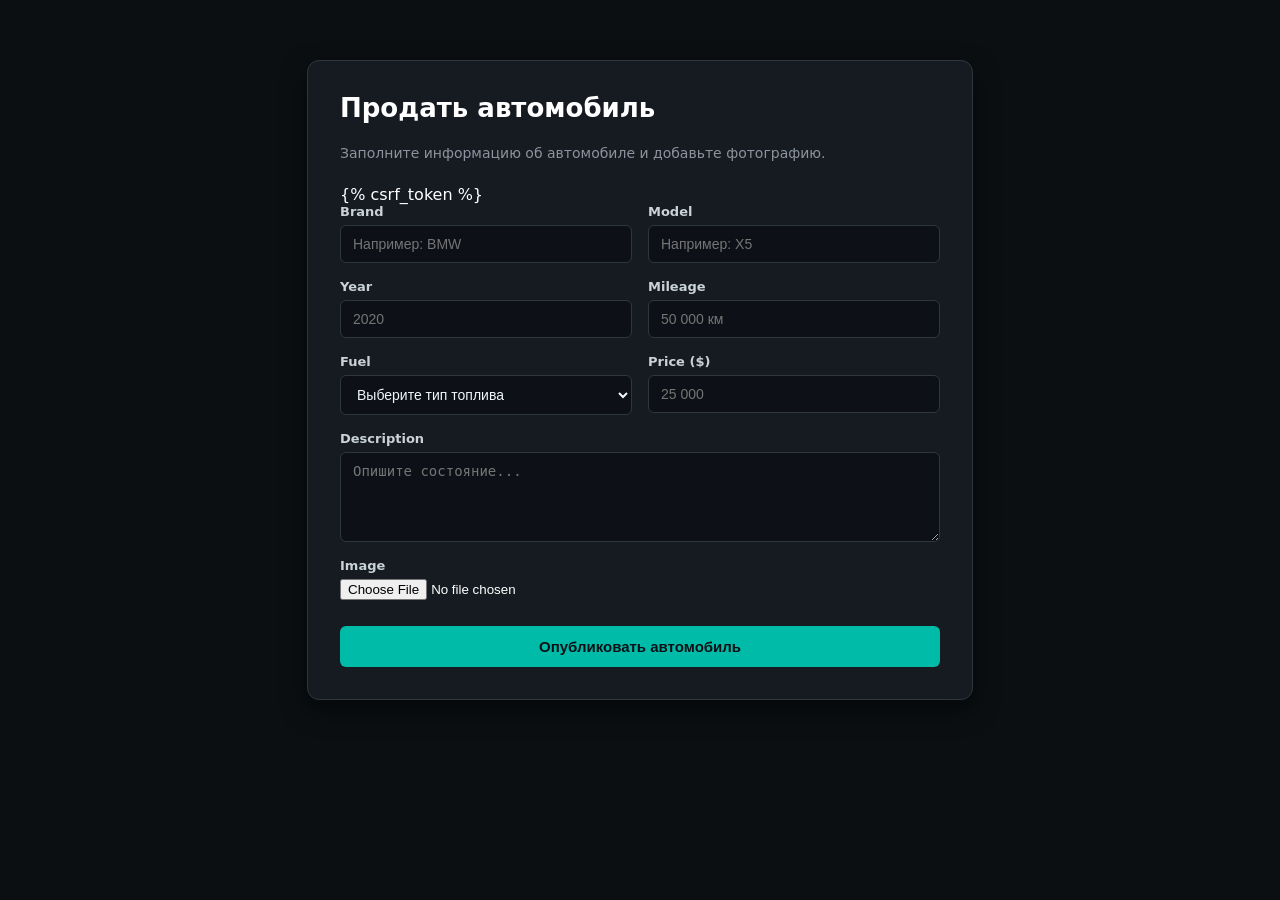
<file: blog/templates/blog/sell_car.html>
<!DOCTYPE html>
<html lang="ru">
<head>
  <meta charset="UTF-8">
  <title>AutoBid — Продать автомобиль</title>

  <style>
    body {
      background-color: #0b0f12 !important;
      color: #ffffff !important;
      font-family: system-ui, -apple-system, sans-serif;
      margin: 0;
      padding: 20px;
    }

    .form-container {
      max-width: 600px;
      margin: 40px auto;
      padding: 32px;
      background-color: #161b22;
      border: 1px solid #30363d;
      border-radius: 12px;
      box-shadow: 0 10px 25px rgba(0, 0, 0, 0.5);
    }

    .form-container h2 {
      margin-top: 0;
      font-size: 26px;
      color: #ffffff;
    }

    .subtitle {
      color: #8b949e;
      margin-bottom: 24px;
      font-size: 14px;
    }

    .form-grid {
      display: grid;
      grid-template-columns: 1fr 1fr;
      gap: 16px;
      margin-bottom: 16px;
    }

    .form-group {
      display: flex;
      flex-direction: column;
      gap: 6px;
    }

    .form-group.full-width {
      margin-bottom: 16px;
    }

    .form-group label {
      font-size: 13px;
      font-weight: 600;
      color: #c9d1d9;
    }

    input[type="text"],
    input[type="number"],
    select,
    textarea {
      width: 100%;
      padding: 10px 12px;
      background-color: #0d1117;
      border: 1px solid #30363d;
      border-radius: 6px;
      color: #f0f6fc;
      font-size: 14px;
      box-sizing: border-box;
      outline: none;
    }

    input:focus, select:focus, textarea:focus {
      border-color: #00bba7;
      box-shadow: 0 0 0 2px rgba(0, 187, 167, 0.25);
    }

    textarea {
      resize: vertical;
      min-height: 90px;
    }

    .submit-btn {
      width: 100%;
      padding: 12px;
      background-color: #00bba7;
      color: #0d1117;
      border: none;
      border-radius: 6px;
      font-weight: 700;
      font-size: 15px;
      cursor: pointer;
      margin-top: 10px;
    }

    .submit-btn:hover {
      background-color: #00d4bd;
    }
  </style>
</head>
<body>

  <div class="form-container">
    <h2>Продать автомобиль</h2>
    <p class="subtitle">Заполните информацию об автомобиле и добавьте фотографию.</p>


    <form method="POST" enctype="multipart/form-data">
      {% csrf_token %}

      <div class="form-grid">
        <div class="form-group">
          <label>Brand</label>
          <input type="text" name="brand" placeholder="Например: BMW" required />
        </div>
        <div class="form-group">
          <label>Model</label>
          <input type="text" name="model" placeholder="Например: X5" required />
        </div>
        <div class="form-group">
          <label>Year</label>
          <input type="number" name="year" placeholder="2020" required />
        </div>
        <div class="form-group">
          <label>Mileage</label>
          <input type="text" name="mileage" placeholder="50 000 км" required />
        </div>
        <div class="form-group">
          <label>Fuel</label>
          <select name="fuel" required>
            <option value="">Выберите тип топлива</option>
            <option value="petrol">Бензин</option>
            <option value="diesel">Дизель</option>
          </select>
        </div>
        <div class="form-group">
          <label>Price ($)</label>
          <input type="number" name="price" placeholder="25 000" required />
        </div>
      </div>

      <div class="form-group full-width">
        <label>Description</label>
        <textarea name="description" placeholder="Опишите состояние..."></textarea>
      </div>

      <div class="form-group full-width">
        <label>Image</label>
        <input type="file" name="image" />
      </div>

      <button type="submit" class="submit-btn">Опубликовать автомобиль</button>
    </form>
  </div>

</body>
</html>
</file>
